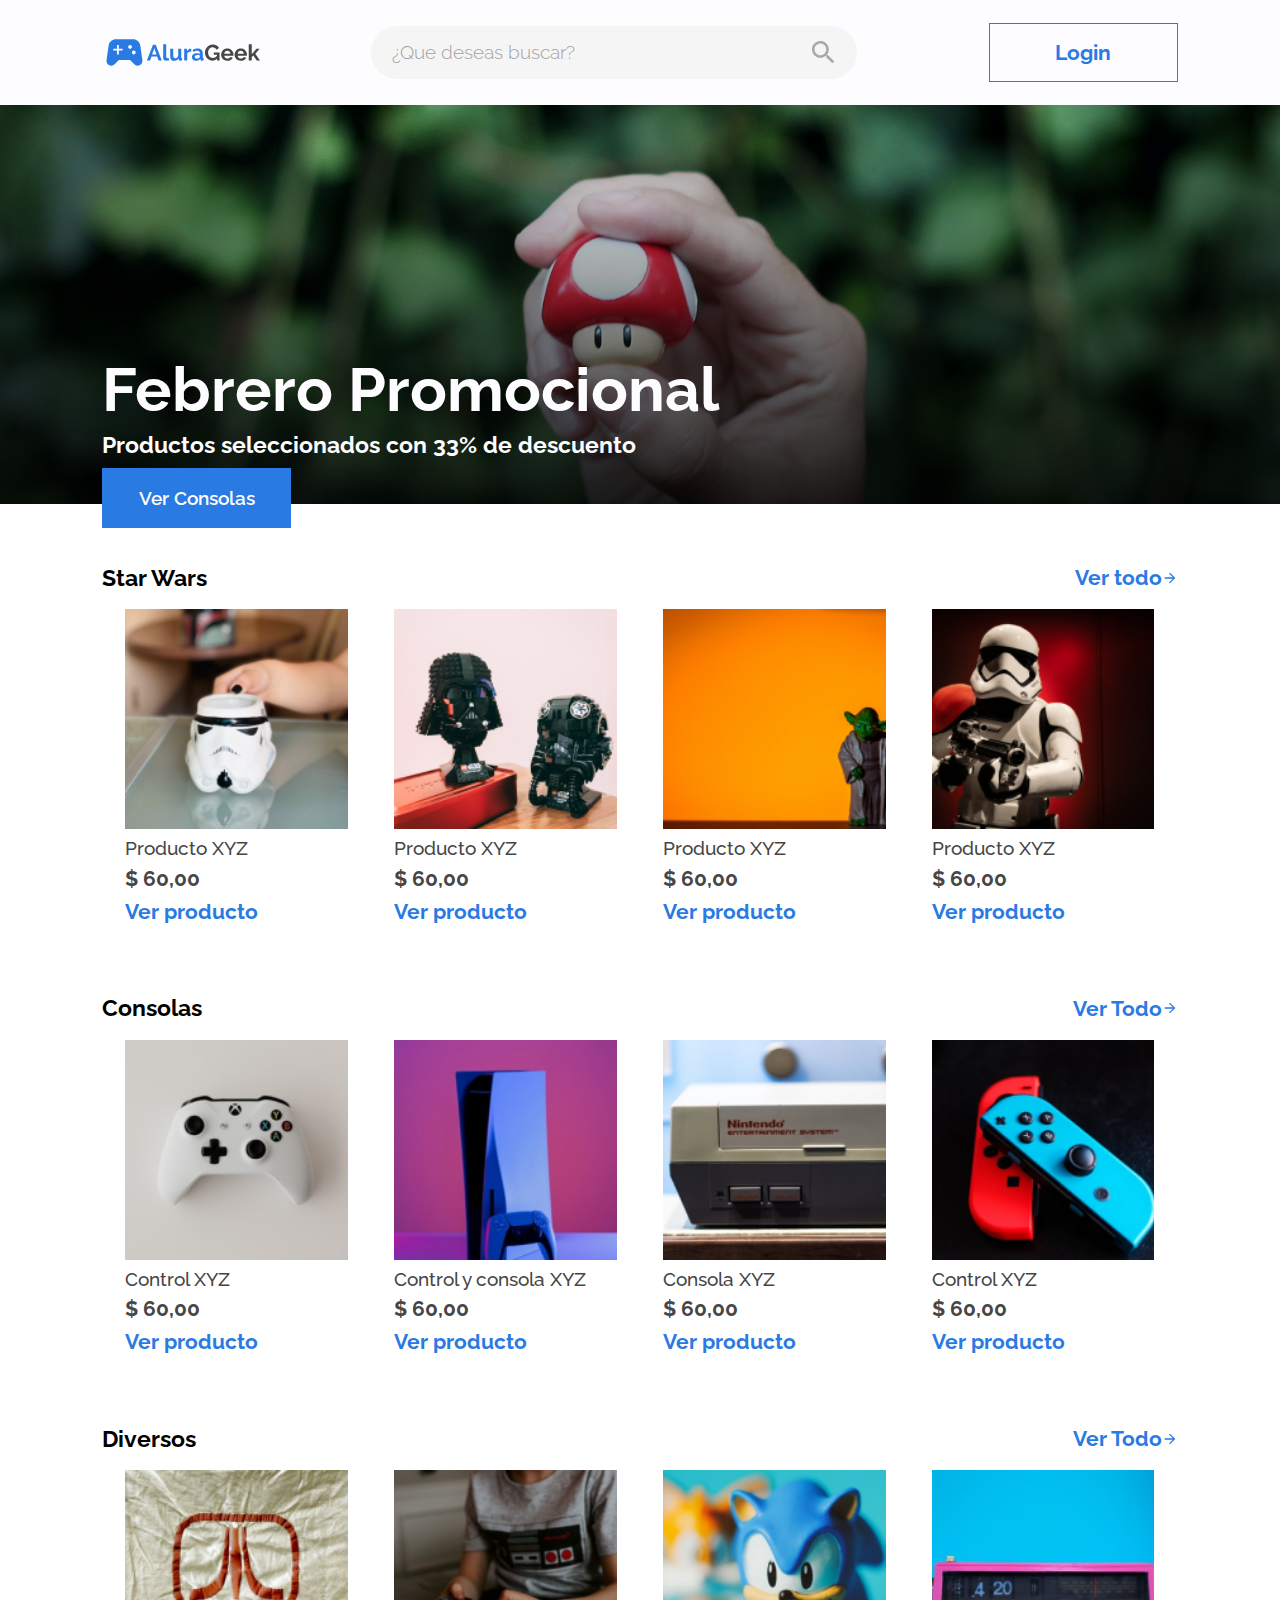
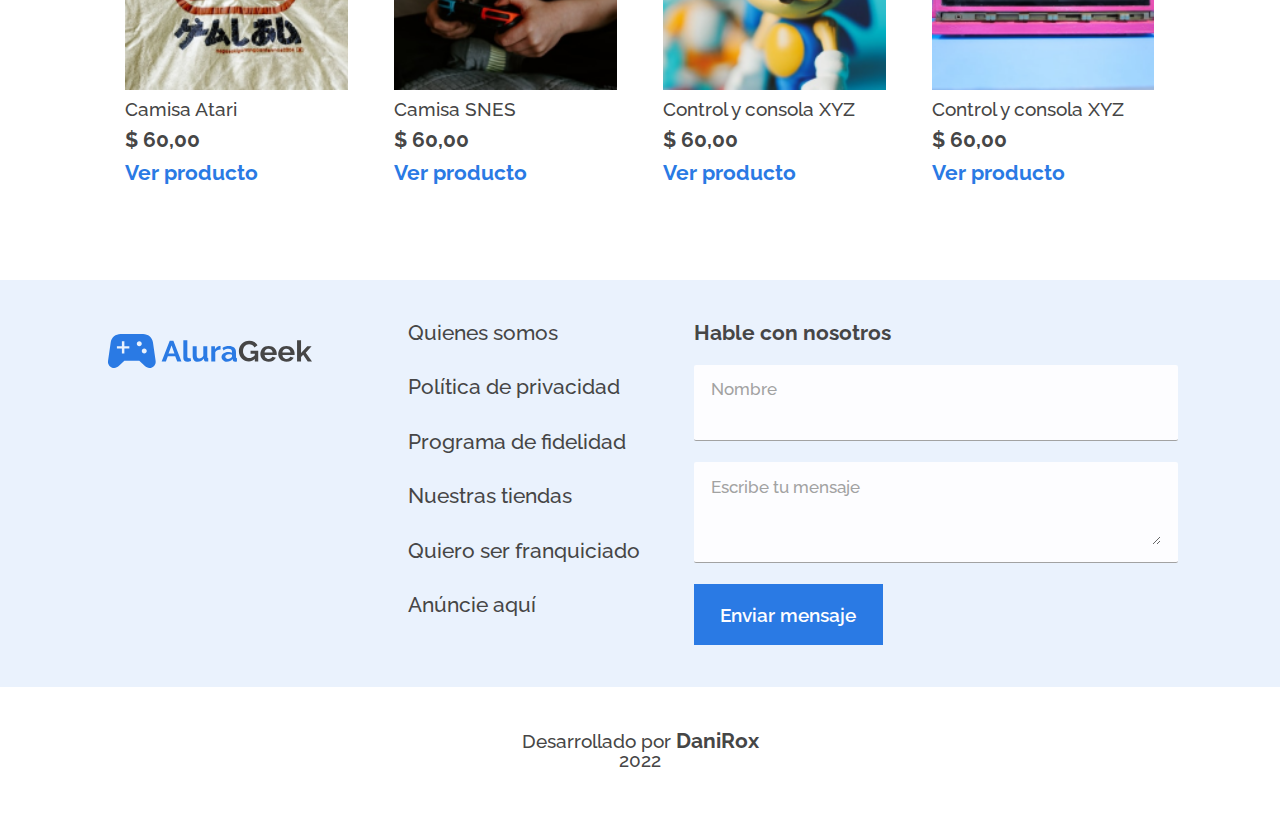
<file: index.html>
<!DOCTYPE html>
<html lang="en">
<head>
    <meta charset="UTF-8">
    <meta http-equiv="X-UA-Compatible" content="IE=edge">
    <meta name="viewport" content="width=device-width, initial-scale=1.0">
    <!-- reset styles -->
    <link rel="stylesheet" href="./css/reset.css">
    <!-- global styles -->
    <link rel="stylesheet" href="./css/styles.css">
    <!-- atoms -->
    <link rel="stylesheet" href="./css/atoms/buttons.css">
    <link rel="stylesheet" href="./css/atoms/icons.css">
    <link rel="stylesheet" href="./css/atoms/images.css">
    <link rel="stylesheet" href="./css/atoms/input-search.css">
    <link rel="stylesheet" href="./css/atoms/input.css">
    <link rel="stylesheet" href="./css/atoms/label.css">
    <!-- moelcules -->
    <link rel="stylesheet" href="./css/molecules/item.css">
    <link rel="stylesheet" href="./css/molecules/div-subtitle.css">
    <link rel="stylesheet" href="./css/molecules/div-info.css">
    <link rel="stylesheet" href="./css/molecules/img-start.css">
    <link rel="stylesheet" href="./css/molecules/txt-start.css">
    <link rel="stylesheet" href="./css/molecules/navbar.css">
    <link rel="stylesheet" href="./css/molecules/footer.css">
    <link rel="stylesheet" href="./css/molecules/group-input.css">
    <!-- organisms -->
    <link rel="stylesheet" href="./css/organisms/items-container.css">
    <link rel="stylesheet" href="./css/organisms/store.css">
    <link rel="stylesheet" href="./css/organisms/store-container.css">
    <link rel="stylesheet" href="./css/organisms/header.css">
    <link rel="stylesheet" href="./css/organisms/contact.css">
    <link rel="stylesheet" href="./css/organisms/start.css">
    <link rel="stylesheet" href="./css/organisms/info-container.css">
    <link rel="stylesheet" href="./css/organisms/formulary.css">

    <link rel="icon" href="./assets/icons/favicon.png" sizes="40x40">
    <title>AluraGeek</title>
</head>
<body>
    
    <header class="header">
        <img class="logo--header" src="./assets/icons/logo-alurageek.svg" alt="logo-alurageek">
        <div class="navbar">
            <button class="btn-simple">Login</button>
            <img src="./assets/icons/icon-lupa.svg" class="btn-search" alt="icono-lupa">
            <input class="input-search" placeholder="¿Que deseas buscar?"></input>
        </div>
    </header>
    
    
    <main class="main">

        <section class="start">
            <div class="img-start">
                <div class="gradient-header"></div>
                <img class="img-banner" src="./assets/img/banner.png">
            </div>
            <div class="txt-start">
                <h1 class="title title--white">Febrero Promocional</h1>
                <span class="subtitle subtitle--white">Productos seleccionados con 33% de descuento</span>
                <button class="btn">Ver Consolas</button>
            </div>     

        </section>

        <section class="store-container">

            <div class="store">

                <div class="div-subtitle">
                    <h1 class="subtitle">Star Wars</h1>
                    <button class="btn-txt" id="btn-store" onclick="displayArticles()">Ver todo<img class="btn-img-arrow" src="./assets/icons/arrow.svg"></button>
                </div>
                
                <div class="items-container">

                    <div class="item" id="">
                        <img class="img-item" src="./assets/img/item1.png" alt="imagen-producto">
                        <h1 class="txt txt--small">Producto XYZ</h1>
                        <span class="txt txt--em">$ 60,00</span>
                        <button class="btn-txt" >Ver producto</button>
                    </div>

                    <div class="item">
                        <img class="img-item"  src="./assets/img/item2.png" alt="imagen-producto">
                        <h1 class="txt txt--small">Producto XYZ</h1>
                        <span class="txt txt--em">$ 60,00</span>
                        <button class="btn-txt" >Ver producto</button>
                    </div>

                    <div class="item">
                        <img class="img-item"  src="./assets/img/item3.png" alt="imagen-producto">
                        <h1 class="txt txt--small">Producto XYZ</h1>
                        <span class="txt txt--em">$ 60,00</span>
                        <button class="btn-txt" >Ver producto</button>
                    </div>

                    <div class="item">
                        <img class="img-item"  src="./assets/img/item4.png" alt="imagen-producto">
                        <h1 class="txt txt--small">Producto XYZ</h1>
                        <span class="txt txt--em">$ 60,00</span>
                        <button class="btn-txt" >Ver producto</button>
                    </div>

                    <div class="item">
                        <img class="img-item"  src="./assets/img/item5.png" alt="imagen-producto">
                        <h1 class="txt txt--small">Producto XYZ</h1>
                        <span class="txt txt--em">$ 60,00</span>
                        <button class="btn-txt" >Ver producto</button>
                    </div>

                    <div class="item">
                        <img class="img-item"  src="./assets/img/item6.png" alt="imagen-producto">
                        <h1 class="txt txt--small">Producto XYZ</h1>
                        <span class="txt txt--em">$ 60,00</span>
                        <button class="btn-txt" >Ver producto</button>
                    </div>

                </div>
            </div>

            <div class="store">

                <div class="div-subtitle">
                    <h1 class="subtitle">Consolas</h1>
                    <button class="btn-txt" id="all-items">Ver Todo<img src="./assets/icons/arrow.svg"></button>
                </div>
                
                <div class="items-container">

                    <div class="item">
                        <img class="img-item"  src="./assets/img/item7.png" alt="imagen-producto">
                        <h1 class="txt txt--small">Control XYZ</h1>
                        <span class="txt txt--em">$ 60,00</span>
                        <button class="btn-txt">Ver producto</button>
                    </div>

                    <div class="item">
                        <img class="img-item"  src="./assets/img/item8.png" alt="imagen-producto">
                        <h1 class="txt txt--small">Control y consola XYZ</h1>
                        <span class="txt txt--em">$ 60,00</span>
                        <button class="btn-txt" >Ver producto</button>
                    </div>

                    <div class="item">
                        <img class="img-item"  src="./assets/img/item9.png" alt="imagen-producto">
                        <h1 class="txt txt--small">Consola XYZ</h1>
                        <span class="txt txt--em">$ 60,00</span>
                        <button class="btn-txt" >Ver producto</button>
                    </div>

                    <div class="item">
                        <img class="img-item"  src="./assets/img/item10.png" alt="imagen-producto">
                        <h1 class="txt txt--small">Control XYZ</h1>
                        <span class="txt txt--em">$ 60,00</span>
                        <button class="btn-txt" >Ver producto</button>
                    </div>

                    <div class="item">
                        <img class="img-item"  src="./assets/img/item11.png" alt="imagen-producto">
                        <h1 class="txt txt--small">Consola XYZ</h1>
                        <span class="txt txt--em">$ 60,00</span>
                        <button class="btn-txt" >Ver producto</button>
                    </div>
                    
                    <div class="item">
                        <img class="img-item"  src="./assets/img/item12.png" alt="imagen-producto">
                        <h1 class="txt txt--small">Game Boy Color</h1>
                        <span class="txt txt--em">$ 60,00</span>
                        <button class="btn-txt" >Ver producto</button>
                    </div>

                </div>
            </div>

            <div class="store">

                <div class="div-subtitle">
                    <h1 class="subtitle">Diversos</h1>
                    <button class="btn-txt">Ver Todo<img src="./assets/icons/arrow.svg"></button>
                </div>
                
                <div class="items-container">

                    <div class="item">
                        <img class="img-item"  src="./assets/img/item13.png" alt="imagen-producto">
                        <h1 class="txt txt--small">Camisa Atari</h1>
                        <span class="txt txt--em">$ 60,00</span>
                        <button class="btn-txt" >Ver producto</button>
                    </div>

                    <div class="item">
                        <img class="img-item"  src="./assets/img/item14.png" alt="imagen-producto">
                        <h1 class="txt txt--small">Camisa SNES</h1>
                        <span class="txt txt--em">$ 60,00</span>
                        <button class="btn-txt" >Ver producto</button>
                    </div>

                    <div class="item">
                        <img class="img-item"  src="./assets/img/item15.png" alt="imagen-producto">
                        <h1 class="txt txt--small">Control y consola XYZ</h1>
                        <span class="txt txt--em">$ 60,00</span>
                        <button class="btn-txt" >Ver producto</button>
                    </div>

                    <div class="item">
                        <img class="img-item"  src="./assets/img/item16.png" alt="imagen-producto">
                        <h1 class="txt txt--small">Control y consola XYZ</h1>
                        <span class="txt txt--em">$ 60,00</span>
                        <button class="btn-txt" >Ver producto</button>
                    </div>

                    <div class="item">
                        <img class="img-item"  src="./assets/img/item17.png" alt="imagen-producto">
                        <h1 class="txt txt--small">Control y consola XYZ</h1>
                        <span class="txt txt--em">$ 60,00</span>
                        <button class="btn-txt" >Ver producto</button>
                    </div>

                    <div class="item">
                        <img class="img-item"  src="./assets/img/item18.png" alt="imagen-producto">
                        <h1 class="txt txt--small">Producto XYZ</h1>
                        <span class="txt txt--em">$ 60,00</span>
                        <button class="btn-txt" >Ver producto</button>
                    </div>

                </div>
            </div>

        </section>

        <section class="contact">

            <div class="info-container">
                <img src="./assets/icons/logo-alurageek.svg" class="logo--info" alt="logo-alurageek">
                <div class="div-info">
                    <span class="txt">Quienes somos</span>
                    <span class="txt">Política de privacidad</span>
                    <span class="txt">Programa de fidelidad</span>
                    <span class="txt">Nuestras tiendas</span>
                    <span class="txt">Quiero ser franquiciado</span>
                    <span class="txt">Anúncie aquí</span>
                </div>

            </div>

            <div class="formulary">
                <form>
                    <span class="txt txt--em">Hable con nosotros</span>
                    <div class="group-input">
                        <label for="nombre" class="label">Nombre</label>
                        <input id="nombre" name="nombre" type="text" required>
                    </div>
                    <div class="group-input">
                        <label for="mensaje" class="label">Escribe tu mensaje</label>
                        <textarea id="mensaje" name="mensaje"></textarea>
                    </div>
                    <button class="btn" type="submit">Enviar mensaje</button>
                </form>
            </div>

        </section>

    </main>

    <footer class="footer">

        <p class="txt txt--small">Desarrollado por <a href="https://danirox.github.io/DaniRox-Portfolio/" target="_blank" class="txt txt--em">DaniRox</a></p>
        <p class="txt txt--small">2022</p>

    </footer>

    <script src="./js/scripts.js"></script>
    
</body>
</html>
</file>
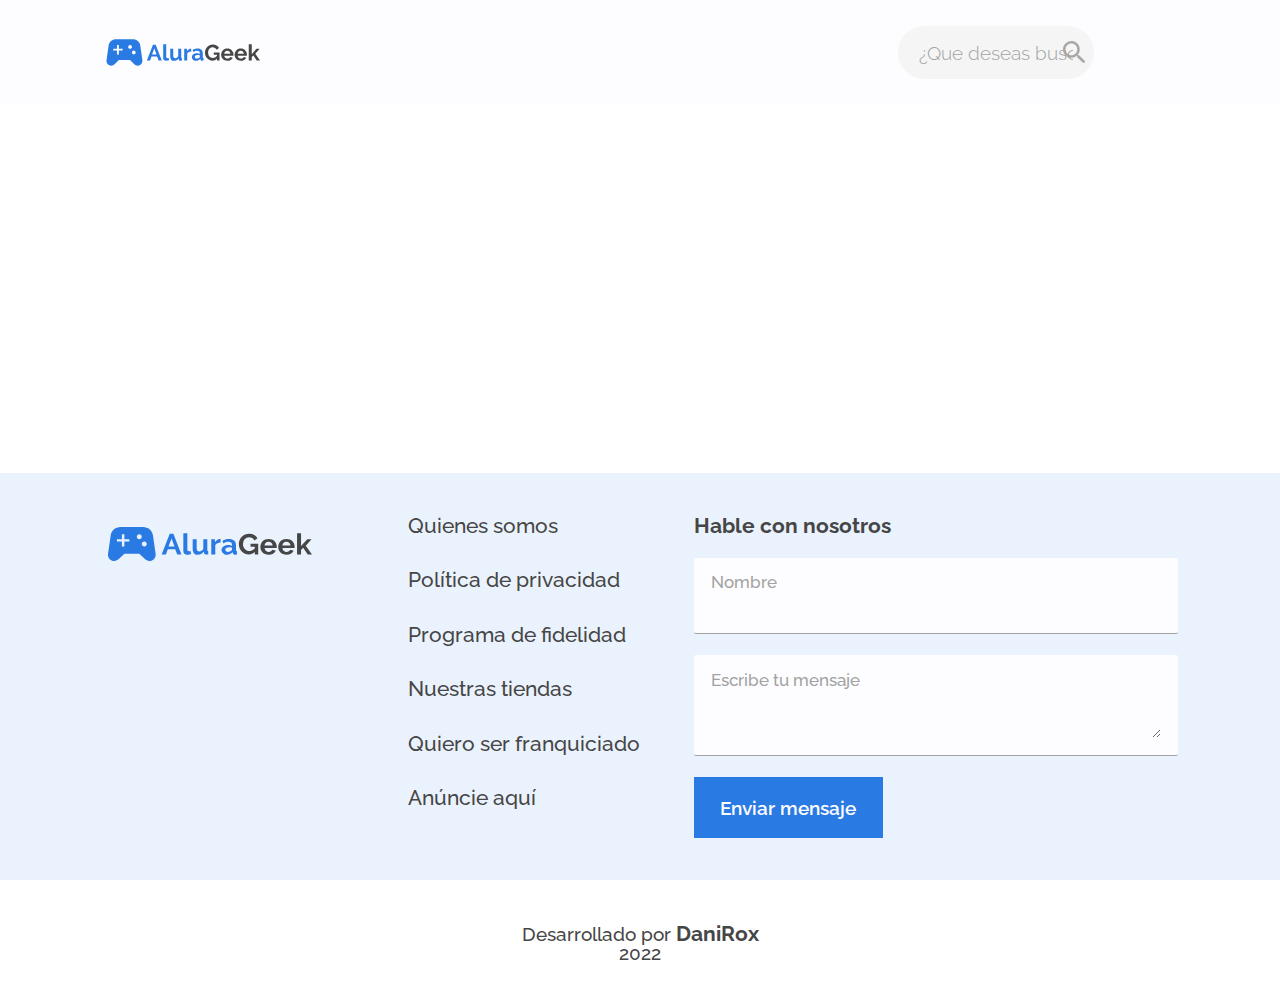
<file: html/articulos.html>
<!DOCTYPE html>
<html lang="en">
    <head>
        <meta charset="UTF-8">
        <meta http-equiv="X-UA-Compatible" content="IE=edge">
        <meta name="viewport" content="width=device-width, initial-scale=1.0">
        <!-- reset styles -->
        <link rel="stylesheet" href="../css/reset.css">
        <!-- global styles -->
        <link rel="stylesheet" href="../css/styles.css">
        <!-- atoms -->
        <link rel="stylesheet" href="../css/atoms/buttons.css">
        <link rel="stylesheet" href="../css/atoms/icons.css">
        <link rel="stylesheet" href="../css/atoms/images.css">
        <link rel="stylesheet" href="../css/atoms/input-search.css">
        <link rel="stylesheet" href="../css/atoms/input.css">
        <link rel="stylesheet" href="../css/atoms/label.css">
        <!-- moelcules -->
        <link rel="stylesheet" href="../css/molecules/item.css">
        <link rel="stylesheet" href="../css/molecules/div-subtitle.css">
        <link rel="stylesheet" href="../css/molecules/div-info.css">
        <link rel="stylesheet" href="../css/molecules/img-start.css">
        <link rel="stylesheet" href="../css/molecules/txt-start.css">
        <link rel="stylesheet" href="../css/molecules/navbar.css">
        <link rel="stylesheet" href="../css/molecules/footer.css">
        <link rel="stylesheet" href="../css/molecules/group-input.css">
        <!-- organisms -->
        <link rel="stylesheet" href="../css/organisms/items-container.css">
        <link rel="stylesheet" href="../css/organisms/store.css">
        <link rel="stylesheet" href="../css/organisms/store-container.css">
        <link rel="stylesheet" href="../css/organisms/header.css">
        <link rel="stylesheet" href="../css/organisms/contact.css">
        <link rel="stylesheet" href="../css/organisms/start.css">
        <link rel="stylesheet" href="../css/organisms/info-container.css">
        <link rel="stylesheet" href="../css/organisms/formulary.css">
        <link rel="icon" href="../assets/icons/favicon.png">
        <title>Artículos</title>
    </head>
<body>

    <header class="header">
        <img class="logo--header" src="../assets/icons/logo-alurageek.svg" alt="logo-alurageek">
        <div class="nav nav-articulos">
            <img src="../assets/icons/icon-lupa.svg" class="btn-search" alt="icono-lupa">
            <input class="input-search" placeholder="¿Que deseas buscar?"></input>
        </div>
    </header>

    <main class="main">

        <section class="articles-container">

            <div class="items-container" id="articles-container">

            </div>

        </section>

        <section class="contact">

            <div class="info-container">
                <img src="../assets/icons/logo-alurageek.svg" class="logo--info" alt="logo-alurageek">
                <div class="div-info">
                    <span class="txt">Quienes somos</span>
                    <span class="txt">Política de privacidad</span>
                    <span class="txt">Programa de fidelidad</span>
                    <span class="txt">Nuestras tiendas</span>
                    <span class="txt">Quiero ser franquiciado</span>
                    <span class="txt">Anúncie aquí</span>
                </div>

            </div>

            <div class="formulary">
                <form>
                    <span class="txt txt--em">Hable con nosotros</span>
                    <div class="group-input">
                        <label for="nombre">Nombre</label>
                        <input id="nombre" name="nombre" type="text" required>
                    </div>
                    <div class="group-input">
                        <label for="mensaje">Escribe tu mensaje</label>
                        <textarea id="mensaje" name="mensaje"></textarea>
                    </div>
                    <button class="btn" type="submit">Enviar mensaje</button>
                </form>
            </div>

        </section>

    </main>

    <footer class="footer">

        <p class="txt txt--small">Desarrollado por <a href="https://danirox.github.io/DaniRox-Portfolio/" target="_blank" class="txt txt--em">DaniRox</a></p>
        <p class="txt txt--small">2022</p>

    </footer>

</body>
</html>
</file>
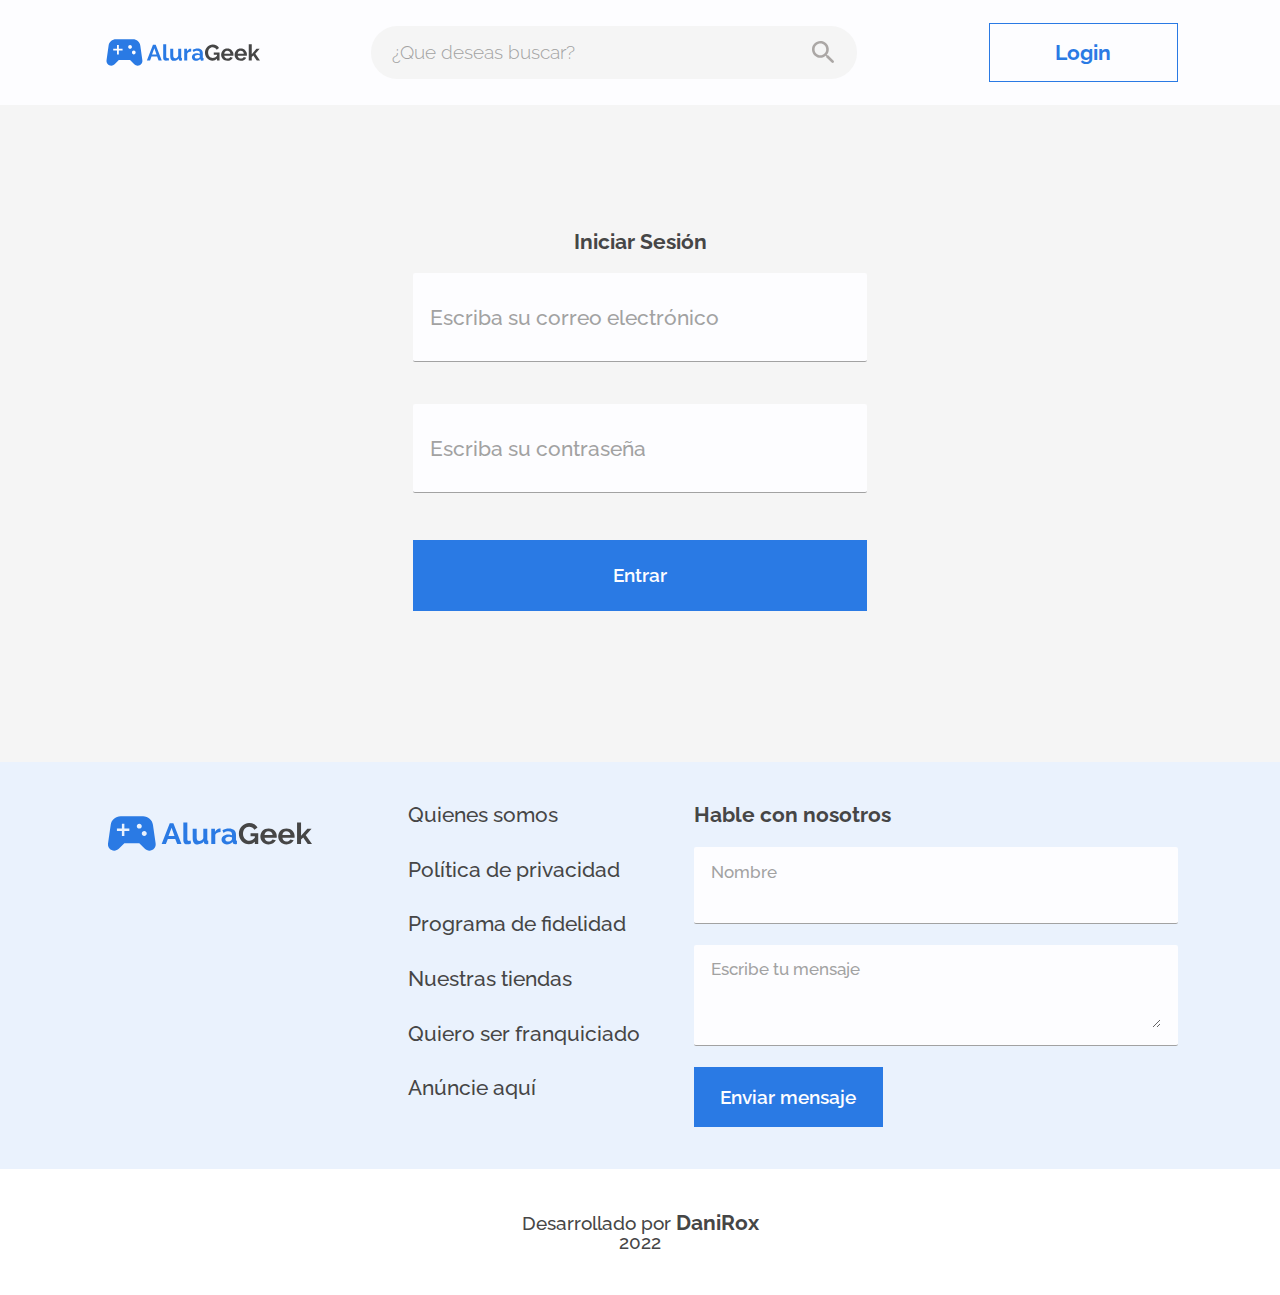
<file: html/loguin.html>
<!DOCTYPE html>
<html lang="en">
    <head>
        <meta charset="UTF-8">
        <meta http-equiv="X-UA-Compatible" content="IE=edge">
        <meta name="viewport" content="width=device-width, initial-scale=1.0">
        <!-- reset styles -->
        <link rel="stylesheet" href="../css/reset.css">
        <!-- global styles -->
        <link rel="stylesheet" href="../css/styles.css">
        <!-- atoms -->
        <link rel="stylesheet" href="../css/atoms/buttons.css">
        <link rel="stylesheet" href="../css/atoms/icons.css">
        <link rel="stylesheet" href="../css/atoms/images.css">
        <link rel="stylesheet" href="../css/atoms/input-search.css">
        <link rel="stylesheet" href="../css/atoms/input.css">
        <link rel="stylesheet" href="../css/atoms/label.css">
        <!-- moelcules -->
        <link rel="stylesheet" href="../css/molecules/item.css">
        <link rel="stylesheet" href="../css/molecules/div-subtitle.css">
        <link rel="stylesheet" href="../css/molecules/div-info.css">
        <link rel="stylesheet" href="../css/molecules/img-start.css">
        <link rel="stylesheet" href="../css/molecules/txt-start.css">
        <link rel="stylesheet" href="../css/molecules/navbar.css">
        <link rel="stylesheet" href="../css/molecules/footer.css">
        <link rel="stylesheet" href="../css/molecules/group-input.css">
        <link rel="stylesheet" href="../css/molecules/form-loguin.css">
        <!-- organisms -->
        <link rel="stylesheet" href="../css/organisms/items-container.css">
        <link rel="stylesheet" href="../css/organisms/store.css">
        <link rel="stylesheet" href="../css/organisms/store-container.css">
        <link rel="stylesheet" href="../css/organisms/header.css">
        <link rel="stylesheet" href="../css/organisms/contact.css">
        <link rel="stylesheet" href="../css/organisms/start.css">
        <link rel="stylesheet" href="../css/organisms/info-container.css">
        <link rel="stylesheet" href="../css/organisms/formulary.css">
        <link rel="stylesheet" href="../css/organisms/loguin.css">
        <link rel="icon" href="../assets/icons/favicon.png">
        <title>Artículos</title>
    </head>
<body>
    
    <header class="header">
        <img class="logo--header" src="../assets/icons/logo-alurageek.svg" alt="logo-alurageek">
        <div class="navbar">
            <button class="btn-simple">Login</button>
            <img src="../assets/icons/icon-lupa.svg" class="btn-search" alt="icono-lupa">
            <input class="input-search" placeholder="¿Que deseas buscar?"></input>
        </div>
    </header>
    
    
    <main class="main">

        <section class="loguin">

            <form class="form-loguin">
                <fieldset class="txt txt--em">Iniciar Sesión</fieldset>
                <input id="email" class="label input-loguin" name="email" type="email" placeholder="Escriba su correo electrónico" required>
                <input id="password" class="label input-loguin" name="password" type="password" placeholder="Escriba su contraseña" required>
                <button class="btn btn-loguin" type="submit">Entrar</button>
            </form>

        </section>

        <section class="contact">

            <div class="info-container">
                <img src="../assets/icons/logo-alurageek.svg" class="logo--info" alt="logo-alurageek">
                <div class="div-info">
                    <span class="txt">Quienes somos</span>
                    <span class="txt">Política de privacidad</span>
                    <span class="txt">Programa de fidelidad</span>
                    <span class="txt">Nuestras tiendas</span>
                    <span class="txt">Quiero ser franquiciado</span>
                    <span class="txt">Anúncie aquí</span>
                </div>

            </div>

            <div class="formulary">
                <form>
                    <span class="txt txt--em">Hable con nosotros</span>
                    <div class="group-input">
                        <label for="nombre" class="label">Nombre</label>
                        <input id="nombre" name="nombre" type="text" required>
                    </div>
                    <div class="group-input">
                        <label for="mensaje" class="label">Escribe tu mensaje</label>
                        <textarea id="mensaje" name="mensaje"></textarea>
                    </div>
                    <button class="btn" type="submit">Enviar mensaje</button>
                </form>
            </div>

        </section>

    </main>

    <footer class="footer">

        <p class="txt txt--small">Desarrollado por <a href="https://danirox.github.io/DaniRox-Portfolio/" target="_blank" class="txt txt--em">DaniRox</a></p>
        <p class="txt txt--small">2022</p>

    </footer>

    <script src="../js/scripts.js"></script>
    
</body>
</html>
</file>
<file: css/styles.css>
@import url('https://fonts.googleapis.com/css2?family=Raleway:wght@400;500;600;700&display=swap');

:root {
    --azure: #2A7AE4;
    --outer-space: #464646;
    --silver: #A2A2A2;
    --wite-smoke: #F5F5F5;
    --alice-blue: #EAF2FD;
    --white: #FDFDFF;
}

html {
    font-size: 14px;
}

.title {
    font-family: 'Raleway', sans-serif;
    font-weight: 700;
    font-size: 1.5rem;
}

.title--dark {
    color: var(--outer-space);
}

.title--white {
    color: var(--white);
}

.subtitle {
    font-family: 'Raleway', sans-serif;
    font-weight: 700;
    font-size: 1.1rem;
}

.subtitle--dark {
    color: var(--outer-space);
}

.subtitle--white {
    color: var(--white);
}

.txt {
    font-family: 'Raleway', sans-serif;
    font-weight: 500;
    font-size: 1rem;
    color: var(--outer-space);
    text-decoration: none;
}

.txt--small {
    font-size: 0.9rem;
}
.txt--em {
    font-weight: 700;
}


@media only screen and (min-width: 470px) {
    html {
        font-size: 16px;
    }

    .title {
        font-size: 1.7rem;
    }
}

@media only screen and (min-width: 770px) {
    html {
        font-size: 18px;
    }

    .title {
        font-size: 2rem;
    }
}

@media only screen and (min-width: 1100px) {
    html {
        font-size: 21px;
    }

    .title {
        font-size: 2.9rem;
    }
}
</file>
<file: css/atoms/buttons.css>
@import url(../styles.css);

.btn {
    width: 9rem;
    height: 2.8em;
    color: var(--white);
    background-color: var(--azure);
    font-family: 'Raleway', sans-serif;
    font-weight: 600;
    font-size: 0.9rem;
    border: none;
    cursor: pointer;
}

.btn-simple {
    width: 9rem;
    height: 2.8em;
    color: var(--azure);
    background-color: var(--white);
    font-family: 'Raleway', sans-serif;
    font-weight: 700;
    font-size: 1rem;
    background-color: transparent;
    border: 1px solid var(--azure);
    cursor: pointer;
}

.btn-txt {
    color: var(--azure);
    background-color: transparent;
    font-family: 'Raleway', sans-serif;
    font-weight: 700;
    font-size: 1rem;
    border: none;
    padding: 0;
    cursor: pointer;
    display: flex;
    align-items: center;
}

.btn-search {
    width: 1.3rem;
    cursor: pointer;
}

.btn-loguin{
    height: 3rem;
    width: 108%;
    margin: 1.2rem 0;
}

@media only screen and (min-width: 770px) {
    .btn-search {
        display: none;
    }

    .btn {
        height: 3em;
    }

    .btn-loguin{
        height: 3.2rem;
    }
}

@media only screen and (min-width: 1100px) {
    .btn {
        height: 3.2em;
    }

    .btn-loguin{
        height: 3.4rem;
    }
}
</file>
<file: css/atoms/icons.css>
@import url(../styles.css);

.logo--header {
    width: 7.5rem;
}

.logo--info {
    width: 12rem;
    margin-bottom: 1rem;
}


@media only screen and (min-width: 770px) {
    .logo--info {
        width: 11rem;
    }
}

@media only screen and (min-width: 1100px) {
    .logo--info {
        width: 10rem;
    }
}
</file>
<file: css/atoms/images.css>
@import url(../styles.css);

.img-item {
    width: 100%;
    height: auto;
}

.img-banner {
    width: 120%;
}

.gradient-header {
    height: 15rem;
    width: 100%;
    background-image: linear-gradient(to bottom, transparent, rgba(0, 0, 0, 0.845));
    position: absolute;
}



@media only screen and (min-width: 480px) {
    .gradient-header {
        height: 16rem;
    }
}

@media only screen and (min-width: 770px) {
    .img-banner {
        width: 100%;
    }

    .gradient-header {
        height: 17rem;
    }
}

@media only screen and (min-width: 1100px) {
    .gradient-header {
        height: 19rem;
    }
}
</file>
<file: css/atoms/input-search.css>
@import url(../styles.css);

.input-search {
    display: none;
}

@media only screen and (min-width: 770px) {
    .input-search {
        height: 2.5rem;
        width: 55%;
        background-color: var(--wite-smoke);
        background-image: url(../../assets/icons/icon-lupa.svg);
        background-repeat: no-repeat;
        background-position: 95%;
        font-family: 'Raleway', sans-serif;
        font-size: 0.9rem;
        font-weight: 300;
        color: var(--silver);
        padding: 0 1rem;
        border: none;
        border-radius: 2rem;
        display: flex;
        align-items: center;
        justify-content: space-between;
    }
}
</file>
<file: css/atoms/input.css>
@import url(../styles.css);

input, textarea{
    font-family: 'Raleway', sans-serif;
    font-weight: 500;
    font-size: 1rem;
    color: var(--outer-space);
    padding: 0;
    border: none;
    background-color: transparent;
}

input, textarea:focus-visible{
    outline: none;
}

input::placeholder{
    color: var(--silver);
}

.input-loguin{
    border-bottom: 0.5px solid var(--silver);
    border-radius: 0.1rem;
    background-color: var(--white);
    margin: 1rem 0;
    padding: 0.8rem;
    color: var(--outer-space);
    width: 100%;
    height: 2.6em;
}

.input-loguin::placeholder{
    color: var(--silver);
}
</file>
<file: css/atoms/label.css>
@import url(../styles.css);

label {
    color: var(--silver);
    font-family: 'Raleway', sans-serif;
    font-weight: 500;
    font-size: 0.8rem;
}

label::placeholder{
    color: var(--outer-space);
}
</file>
<file: css/molecules/item.css>
@import url(../styles.css);

.item {
    width: 10.6rem;
    height: 15rem;
    display: flex;
    flex-wrap: wrap;
    flex-direction: column;
    justify-content: space-between;
    align-items: flex-start;
    margin-bottom: 1.2rem;
}
</file>
<file: css/molecules/div-subtitle.css>
@import url(../styles.css);

.div-subtitle {
    height: 3rem;
    display: flex;
    flex-direction: row;
    justify-content: space-between;
    align-items: center;
}
</file>
<file: css/molecules/div-info.css>
@import url(../styles.css);

.div-info {
    height: 14rem;
    display: flex;
    flex-direction: column;
    align-items: center;
    justify-content: space-between;
}


@media only screen and (min-width: 770px) {
    .div-info {
        align-items: flex-start;
    }
}
</file>
<file: css/molecules/img-start.css>
@import url(../styles.css);

.img-start {
    height: 15rem;
    overflow: hidden;
    display: flex;
    justify-content: flex-end;
    align-items: center;
}


@media only screen and (min-width: 480px) {
    .img-start {
        height: 16rem;
    }
}

@media only screen and (min-width: 770px) {
    .img-start {
        height: 17rem;
    }
}

@media only screen and (min-width: 1100px) {
    .img-start {
        height: 19rem;
    }
}
</file>
<file: css/molecules/txt-start.css>
@import url(../styles.css);

.txt-start {
    height: 6.5rem;
    margin: 0 5%;
    position: absolute;
    top: 22%;
    display: flex;
    flex-direction: column;
    flex-wrap: nowrap;
    align-items: flex-start;
    justify-content: space-between;
}



@media only screen and (min-width: 470px) {
    .txt-start {
        height: 7rem;
        top: 28%;
    }
}

@media only screen and (min-width: 770px) {
    .txt-start {
        height: 7.5rem;
        margin: 0 6%;
        top: 33%;
    }
}

@media only screen and (min-width: 1100px) {
    .txt-start {
        height: 8rem;
        margin: 0 8%;
        top: 40%;
    }
}
</file>
<file: css/molecules/navbar.css>
@import url(../styles.css);

.navbar {
    width: 60%;
    display: flex;
    flex-direction: row;
    justify-content: space-between;
    align-items: center;
}


@media only screen and (min-width: 770px) {
    .navbar {
        width: 75%;
        flex-direction: row-reverse;
    }
}
</file>
<file: css/molecules/footer.css>
@import url(../styles.css);

.footer {
    width: 100%;
    height: 6rem;
    display: flex;
    flex-direction: column;
    justify-content: center;
    align-items: center;
}
</file>
<file: css/molecules/group-input.css>
@import url(../styles.css);

.group-input {
    border-bottom: 0.5px solid var(--silver);
    border-radius: 0.1rem;
    background-color: var(--white);
    margin: 1rem 0;
    padding: 0.8rem;
    display: flex;
    flex-direction: column;
}
</file>
<file: css/organisms/items-container.css>
@import url(../styles.css);

.items-container {
    height: 32rem;
    overflow: hidden;
    margin-bottom: 1.5rem;
    display: flex;
    flex-direction: row;
    flex-wrap: wrap;
    justify-content: space-around;
}


@media only screen and (min-width: 770px) {
    .items-container {
        height: 16rem;
    }
}
</file>
<file: css/organisms/store.css>
@import url(../styles.css);

.store {
    display: flex;
    flex-direction: column;
    flex-wrap: wrap;
}
</file>
<file: css/organisms/store-container.css>
@import url(../styles.css);

.store-container {
    padding: 2rem 5%;
    display: flex;
    flex-direction: column;
    flex-wrap: wrap;
}


@media only screen and (min-width: 770px) {
    .store-container {
        padding: 2rem 6%;
    }
}

@media only screen and (min-width: 1100px) {
    .store-container {
        padding: 2rem 8%;
    }
}
</file>
<file: css/organisms/header.css>
@import url(../styles.css);

.header {
    background-color: var(--white);
    width: auto;
    height: 5rem;
    padding: 0 5%;
    display: flex;
    flex-direction: row;
    align-items: center;
    justify-content: space-between;
    align-content: center;
}


@media only screen and (min-width: 770px) {
    .header {
        padding: 0 6%;
    }
}

@media only screen and (min-width: 1100px) {
    .header {
        padding: 0 8%;
    }
}
</file>
<file: css/organisms/contact.css>
@import url(../styles.css);

.contact {
    background-color: var(--alice-blue);
    padding: 1rem 5%;
}


@media only screen and (min-width: 770px) {
    .contact {
        padding: 2rem 5%;
        display: flex;
        flex-direction: row;
        justify-content: space-between;
    }
}

@media only screen and (min-width: 1100px) {
    .contact {
        padding: 2rem 8%;
    }
}
</file>
<file: css/organisms/start.css>
@import url(../styles.css);

.start {
    height: 15rem;
}


@media only screen and (min-width: 480px) {
    .start {
        height: 16rem;
    }
}

@media only screen and (min-width: 770px) {
    .start {
        height: 17rem;
    }
}

@media only screen and (min-width: 1100px) {
    .start {
        height: 19rem;
    }
}
</file>
<file: css/organisms/info-container.css>
@import url(../styles.css);

.info-container {
    margin: 2rem 0;
    display: flex;
    flex-direction: column;
    align-items: center;
}


@media only screen and (min-width: 770px) {
    .info-container {
        align-items: flex-start;
        margin: 0;
    }
}

@media only screen and (min-width: 1100px) {
    .info-container {
        width: 50%;
        flex-direction: row;
        justify-content: space-between;
    }
}
</file>
<file: css/organisms/formulary.css>
@import url(../styles.css);

.formulary {
    margin: 2rem 0;
}


@media only screen and (min-width: 770px) {
    .formulary {
        width: 60%;
        margin: 0;
    }
}

@media only screen and (min-width: 1100px) {
    .formulary {
        width: 45%;
    }
}
</file>
<file: css/molecules/form-loguin.css>
@import url(../styles.css);

.form-loguin{
    width: 20rem;
    display: flex;
    flex-direction: column;
    align-items: center;
}

@media only screen and (min-width: 770px) {
    .form-loguin {
        margin: 0;
    }
}
</file>
<file: css/organisms/loguin.css>
@import url(../styles.css);

.loguin {
    background-color: var(--wite-smoke);
    padding: 6rem 5%;
    display: flex;
    flex-direction: column;
    align-items: center;
}
</file>
